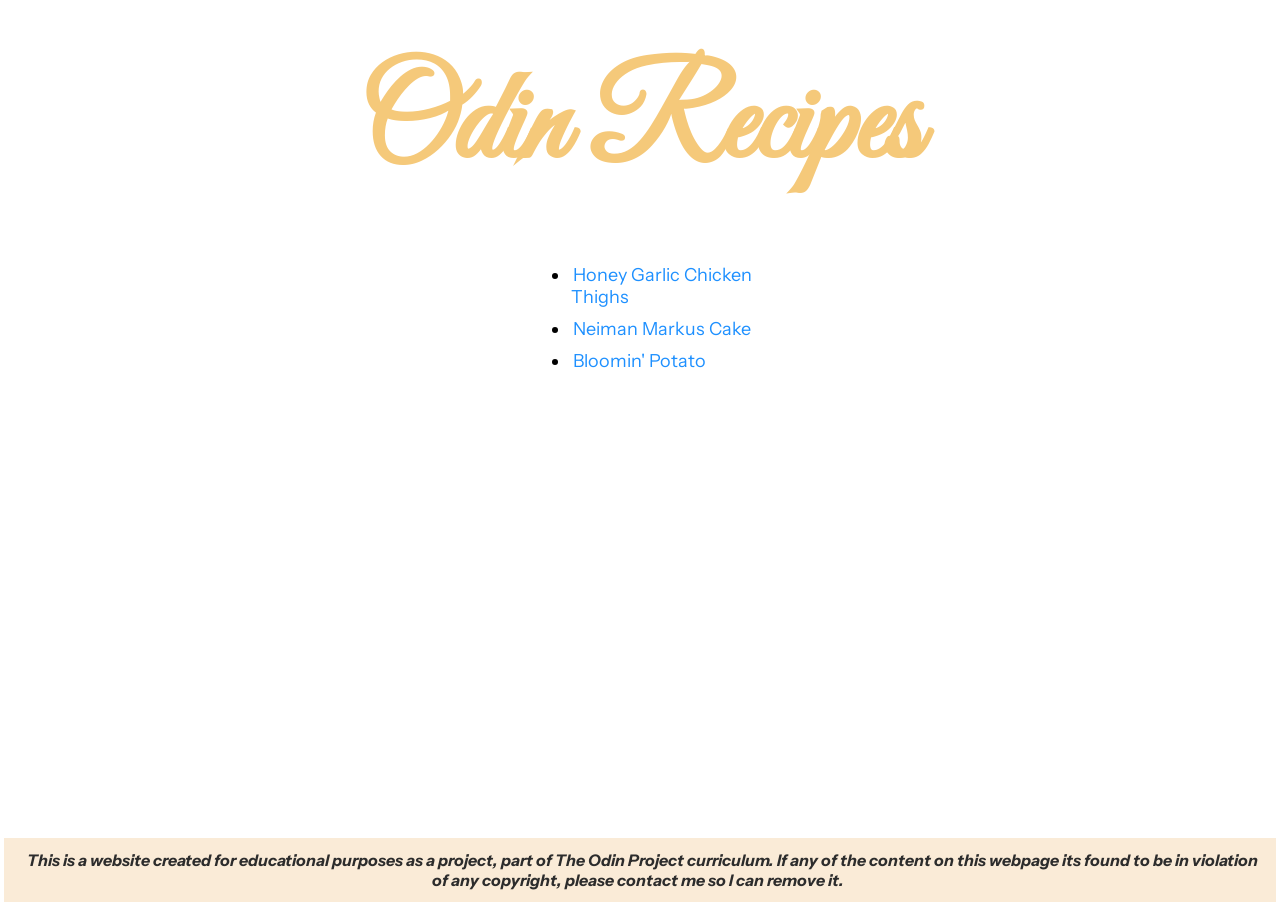
<file: index.html>
<!DOCTYPE html>
<html lang="en">
    <head>
        <meta charset="UTF-8">
        <meta name="viewport" content="width=device-width, initial-scale=1.0">
        <title>Odin Recipes</title>
        <link rel="stylesheet" href="./style.css">
        <link href='https://fonts.googleapis.com/css?family=Instrument+Sans' rel='stylesheet'>
        <link rel="preconnect" href="https://fonts.googleapis.com">
        <link rel="preconnect" href="https://fonts.gstatic.com" crossorigin>
        <link href="https://fonts.googleapis.com/css2?family=Great+Vibes&display=swap" rel="stylesheet">
    </head>

    <body>
        <header>
            <div class="titlepage">
                <h1>Odin Recipes</h1>
            </div>
        </header>
        
        <main id="content">
            <nav class="recipes">
                <ul>
                    <li><a href="./recipes/01_chicken-thighs.html">Honey Garlic Chicken Thighs</a></li>
                    <li><a href="./recipes/02_neiman-cake.html">Neiman Markus Cake</a></li>
                    <li><a href="./recipes/03_blooming-potatoes.html">Bloomin' Potato</a></li>
                </ul>
            </nav>
        </main>
        
        <footer>
            <p> <strong><em>This is a website created for educational purposes as a project, part of The Odin Project curriculum. If any of the content on this webpage its found to be in violation of any copyright, please contact me so I can remove it.</em></strong></p>
        </footer>
        
    </body>
</html>
</file>
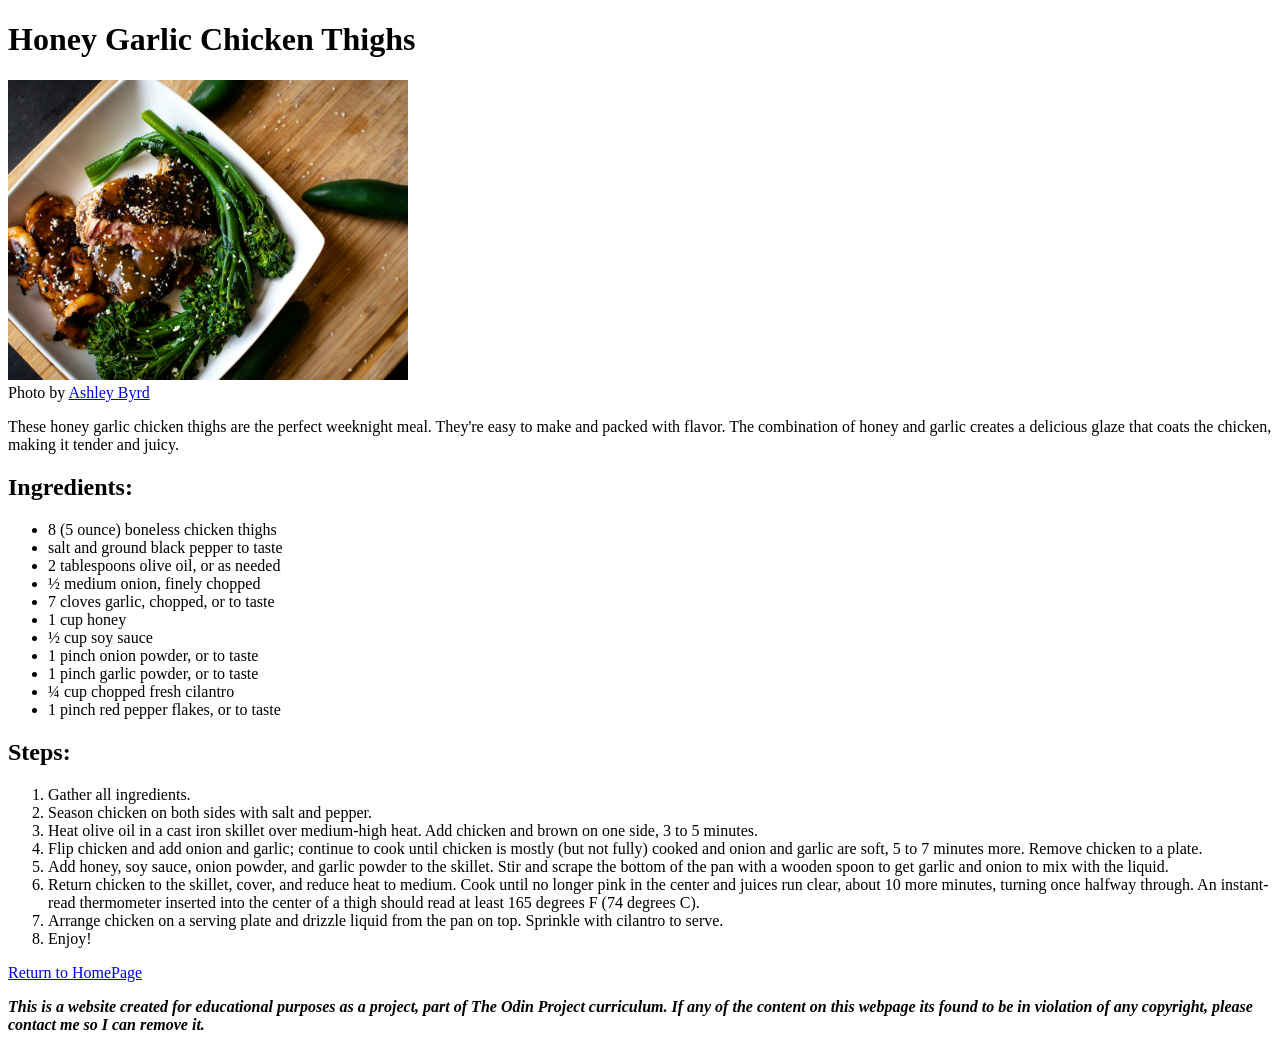
<file: 03_xxxxxxxx.html>
<!DOCTYPE html>
<html lang="en">
    <head>
        <meta charset="UTF-8">
        <meta name="viewport" content="width=device-width, initial-scale=1.0">
        <title>Honey Garlic Chicken Thighs</title>
    </head>

    <body>
        <h1>Honey Garlic Chicken Thighs</h1>
            <img src="../img/01_img_chicken-thighs.jpg" alt="Honey Garlic Chicken Thighs" width="400" height="300">
                <figcaption>
                Photo by <a href="https://unsplash.com/pt-br/@byrdman85">Ashley Byrd</a>
                 </figcaption>
            <p>These honey garlic chicken thighs are the perfect weeknight meal. They're easy to make and packed with flavor. The combination of honey and garlic creates a delicious glaze that coats the chicken, making it tender and juicy.</p>
        <h2>Ingredients:</h2>
            <ul>
                <li>8 (5 ounce) boneless chicken thighs</li>
                <li>salt and ground black pepper to taste</li>
                <li>2 tablespoons olive oil, or as needed</li>
                <li>½ medium onion, finely chopped</li>
                <li>7 cloves garlic, chopped, or to taste</li>
                <li>1 cup honey</li>
                <li>½ cup soy sauce</li>
                <li>1 pinch onion powder, or to taste</li>
                <li>1 pinch garlic powder, or to taste</li>
                <li>¼ cup chopped fresh cilantro</li>
                <li>1 pinch red pepper flakes, or to taste</li>
            </ul>
        <h2>Steps:</h2>
            <ol>
                <li>Gather all ingredients.</li>
                <li>Season chicken on both sides with salt and pepper.</li>
                <li>Heat olive oil in a cast iron skillet over medium-high heat. Add chicken and brown on one side, 3 to 5 minutes.</li>
                <li>Flip chicken and add onion and garlic; continue to cook until chicken is mostly (but not fully) cooked and onion and garlic are soft, 5 to 7 minutes more. Remove chicken to a plate.</li>
                <li>Add honey, soy sauce, onion powder, and garlic powder to the skillet. Stir and scrape the bottom of the pan with a wooden spoon to get garlic and onion to mix with the liquid.</li>
                <li>Return chicken to the skillet, cover, and reduce heat to medium. Cook until no longer pink in the center and juices run clear, about 10 more minutes, turning once halfway through. An instant-read thermometer inserted into the center of a thigh should read at least 165 degrees F (74 degrees C).</li>
                <li>Arrange chicken on a serving plate and drizzle liquid from the pan on top. Sprinkle with cilantro to serve.</li>
                <li>Enjoy!</li>
            </ol>
        <a href="../index.html">Return to HomePage</a>
        <p> <strong><em>This is a website created for educational purposes as a project, part of The Odin Project curriculum. If any of the content on this webpage its found to be in violation of any copyright, please contact me so I can remove it.</em></strong></p>
</html>
</file>
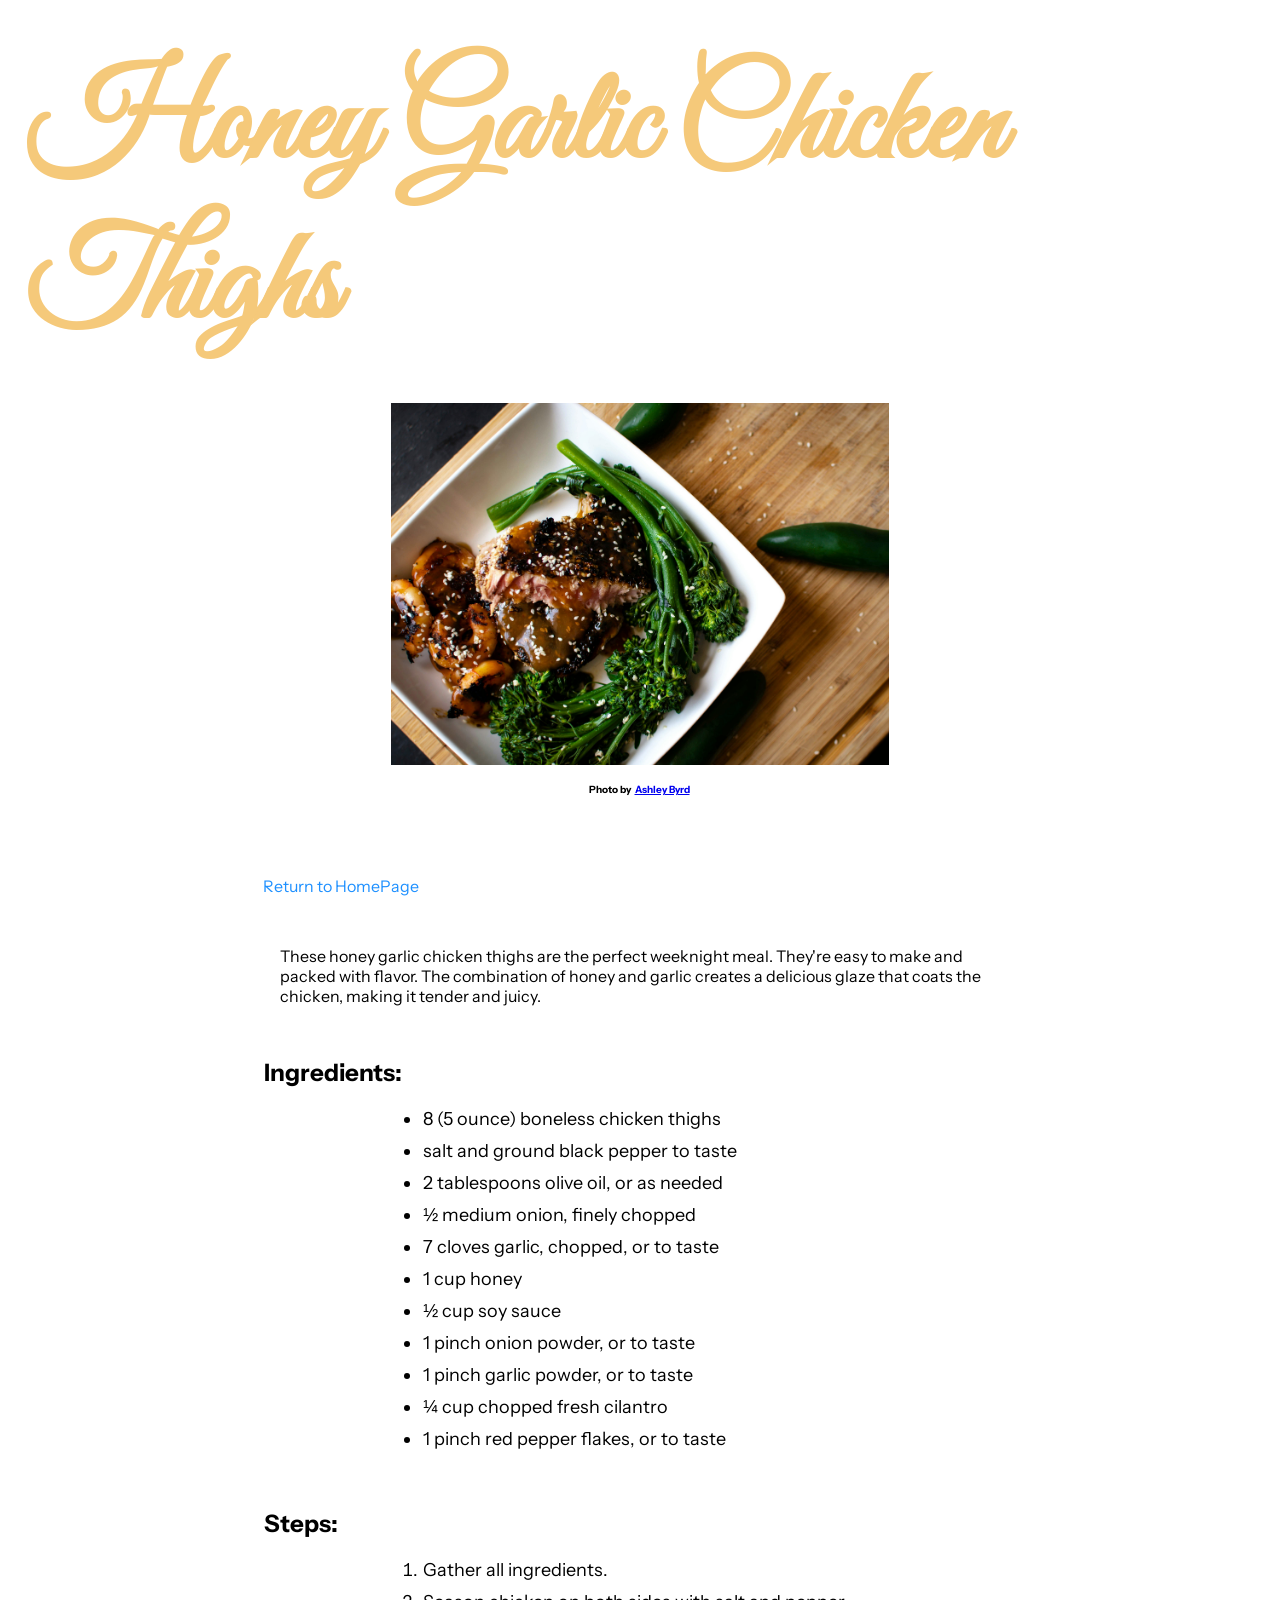
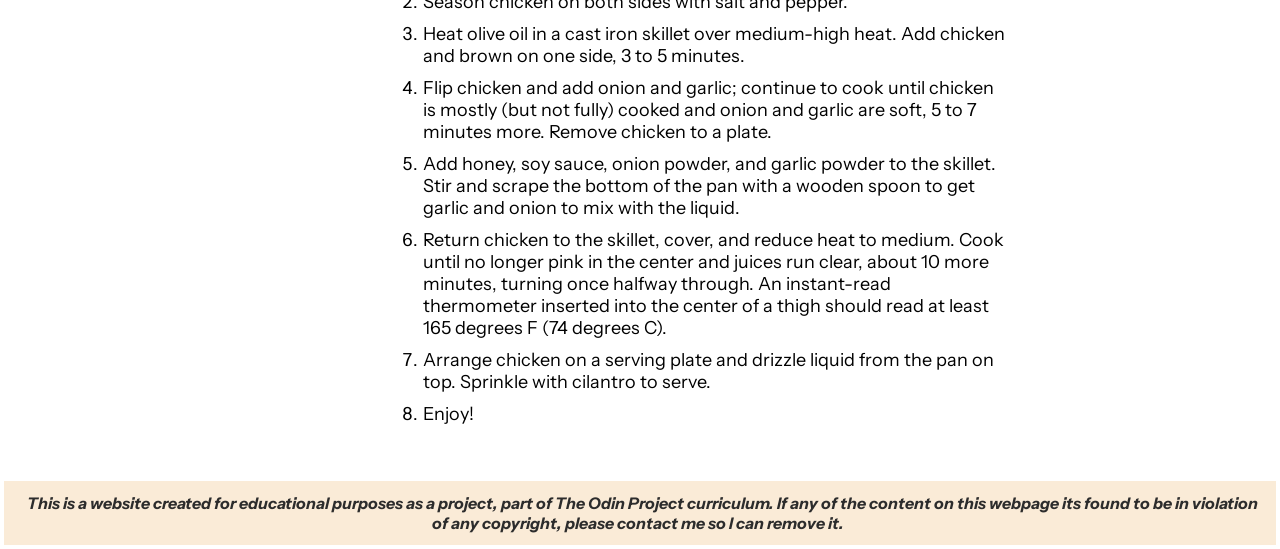
<file: recipes/01_chicken-thighs.html>
<!DOCTYPE html>
<html lang="en">
    <head>
        <meta charset="UTF-8">
        <meta name="viewport" content="width=device-width, initial-scale=1.0">
        <title>Honey Garlic Chicken Thighs</title>
        <link rel="stylesheet" href="../style.css">
        <link href='https://fonts.googleapis.com/css?family=Instrument+Sans' rel='stylesheet'>
        <link rel="preconnect" href="https://fonts.googleapis.com">
        <link rel="preconnect" href="https://fonts.gstatic.com" crossorigin>
        <link href="https://fonts.googleapis.com/css2?family=Great+Vibes&display=swap" rel="stylesheet">
    </head>

    <body>
        <header>
            <div class="titlepage">
                <h1>Honey Garlic Chicken Thighs</h1>
            </div>

            <figure class="headimg">
                <img src="../img/01_img_chicken-thighs.jpg" alt="Honey Garlic Chicken Thighs" width="400" height="300">
                <figcaption>
                Photo by <a href="https://unsplash.com/pt-br/@byrdman85">Ashley Byrd</a>
                </figcaption>
            </figure>
        </header>
        
        <main id="content">
            <nav class="breadcrumb">
                <a href="../index.html">Return to HomePage</a>
            </nav>
            
            <section class="recipe-intro">
                <div class="resume">
                    <p>These honey garlic chicken thighs are the perfect weeknight meal. They're easy to make and packed with flavor. The combination of honey and garlic creates a delicious glaze that coats the chicken, making it tender and juicy.</p>
                </div>
            </section>
            
            <section class="ingredients">
                <h2>Ingredients:</h2>
                <ul class="ingredients-list">
                <li>8 (5 ounce) boneless chicken thighs</li>
                <li>salt and ground black pepper to taste</li>
                <li>2 tablespoons olive oil, or as needed</li>
                <li>½ medium onion, finely chopped</li>
                <li>7 cloves garlic, chopped, or to taste</li>
                <li>1 cup honey</li>
                <li>½ cup soy sauce</li>
                <li>1 pinch onion powder, or to taste</li>
                <li>1 pinch garlic powder, or to taste</li>
                <li>¼ cup chopped fresh cilantro</li>
                <li>1 pinch red pepper flakes, or to taste</li>
                </ul>
            </section>
            
            <section class="steps">
                <h2>Steps:</h2>
                <ol class="steps-list">
                <li>Gather all ingredients.</li>
                <li>Season chicken on both sides with salt and pepper.</li>
                <li>Heat olive oil in a cast iron skillet over medium-high heat. Add chicken and brown on one side, 3 to 5 minutes.</li>
                <li>Flip chicken and add onion and garlic; continue to cook until chicken is mostly (but not fully) cooked and onion and garlic are soft, 5 to 7 minutes more. Remove chicken to a plate.</li>
                <li>Add honey, soy sauce, onion powder, and garlic powder to the skillet. Stir and scrape the bottom of the pan with a wooden spoon to get garlic and onion to mix with the liquid.</li>
                <li>Return chicken to the skillet, cover, and reduce heat to medium. Cook until no longer pink in the center and juices run clear, about 10 more minutes, turning once halfway through. An instant-read thermometer inserted into the center of a thigh should read at least 165 degrees F (74 degrees C).</li>
                <li>Arrange chicken on a serving plate and drizzle liquid from the pan on top. Sprinkle with cilantro to serve.</li>
                <li>Enjoy!</li>
                </ol>
            </section>
        </main>
        
        <footer>
            <p> <strong><em>This is a website created for educational purposes as a project, part of The Odin Project curriculum. If any of the content on this webpage its found to be in violation of any copyright, please contact me so I can remove it.</em></strong></p>
        </footer>
    </body>
</html>
</file>
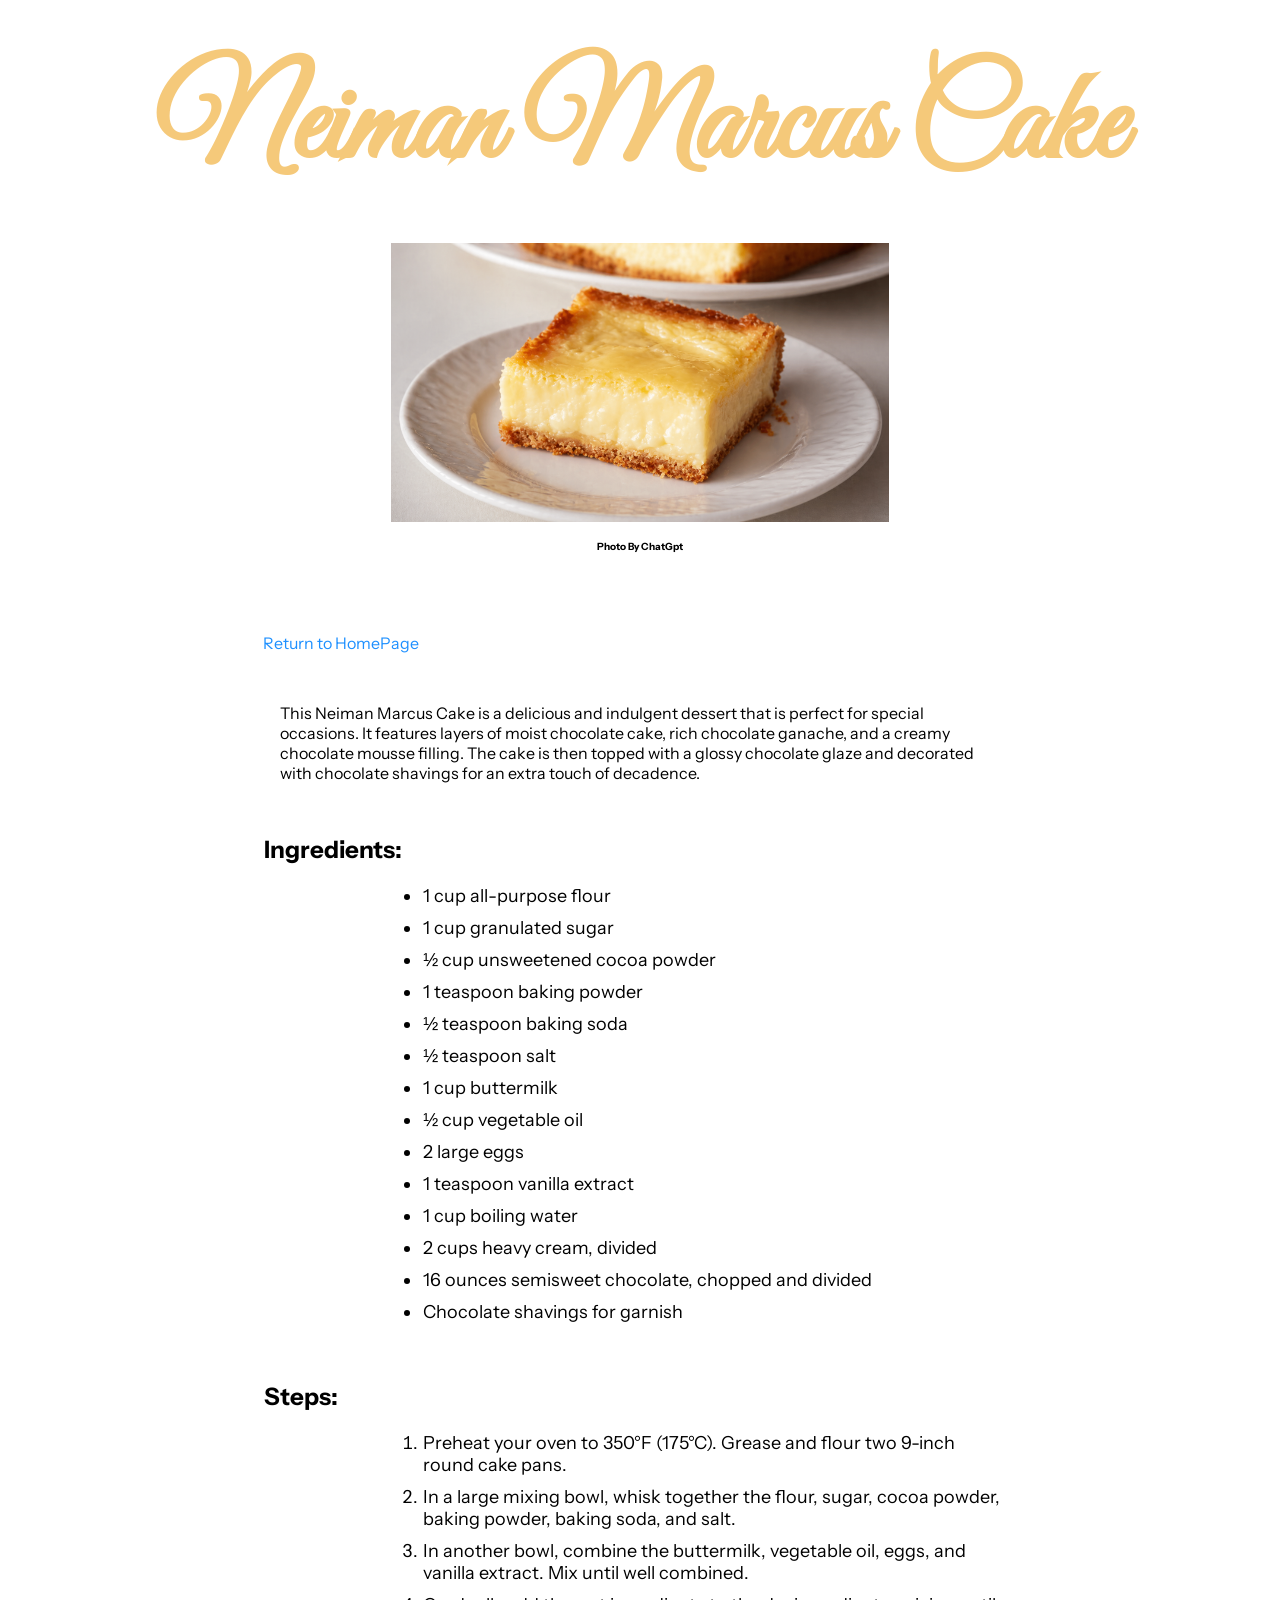
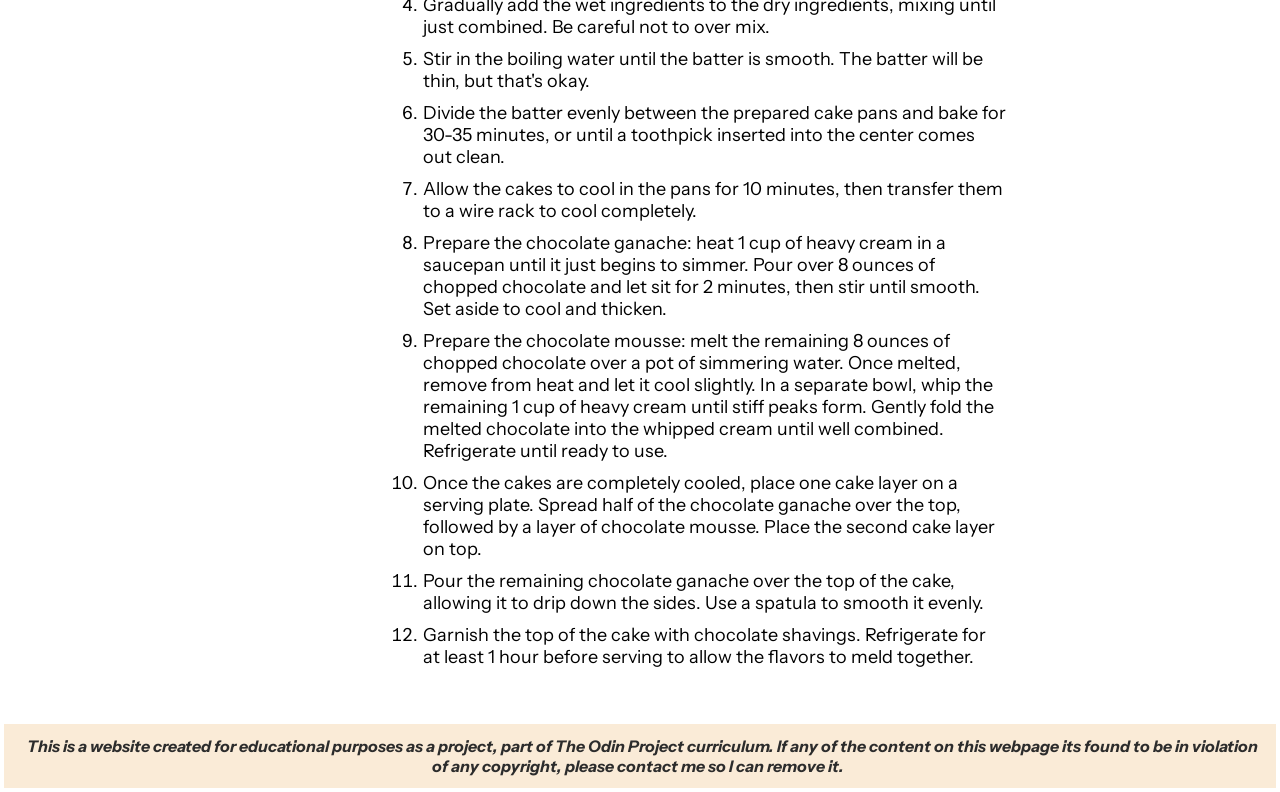
<file: recipes/02_neiman-cake.html>
<!DOCTYPE html>
<html lang="en">
    <head>
        <meta charset="UTF-8">
        <meta name="viewport" content="width=device-width, initial-scale=1.0">
        <title>Neiman Marcus Cake</title>
        <link rel="stylesheet" href="../style.css">
        <link href='https://fonts.googleapis.com/css?family=Instrument+Sans' rel='stylesheet'>
        <link rel="preconnect" href="https://fonts.googleapis.com">
        <link rel="preconnect" href="https://fonts.gstatic.com" crossorigin>
        <link href="https://fonts.googleapis.com/css2?family=Great+Vibes&display=swap" rel="stylesheet">
    </head>

    <body>
        <header>
            <div class="titlepage">
                <h1>Neiman Marcus Cake</h1>
            </div>

            <figure class="headimg">
                <img src="../img/02_img_neiman-markus-cake.png" alt="Neiman Marcus Cake" width="400" height="300">
                <figcaption> Photo By ChatGpt </figcaption>
            </figure>
        </header>
        
        <main id="content">
            <nav class="breadcrumb">
                <a href="../index.html">Return to HomePage</a>
            </nav>
            
            <section class="recipe-intro">
                <div class="resume">
                    <p>This Neiman Marcus Cake is a delicious and indulgent dessert that is perfect for special occasions. It features layers of moist chocolate cake, rich chocolate ganache, and a creamy chocolate mousse filling. The cake is then topped with a glossy chocolate glaze and decorated with chocolate shavings for an extra touch of decadence.</p>
                </div>
            </section>
            
            <section class="ingredients">
                <h2>Ingredients:</h2>
                <ul class="ingredients-list">
                <li>1 cup all-purpose flour</li>
                <li>1 cup granulated sugar</li>
                <li>½ cup unsweetened cocoa powder</li>
                <li>1 teaspoon baking powder</li>
                <li>½ teaspoon baking soda</li>
                <li>½ teaspoon salt</li>
                <li>1 cup buttermilk</li>
                <li>½ cup vegetable oil</li>
                <li>2 large eggs</li>
                <li>1 teaspoon vanilla extract</li>
                <li>1 cup boiling water</li>
                <li>2 cups heavy cream, divided</li>
                <li>16 ounces semisweet chocolate, chopped and divided</li>
                <li>Chocolate shavings for garnish</li>
                </ul>
            </section>
            
            <section class="steps">
                <h2>Steps:</h2>
                <ol class="steps-list">
                <li>Preheat your oven to 350°F (175°C). Grease and flour two 9-inch round cake pans.</li>
                <li>In a large mixing bowl, whisk together the flour, sugar, cocoa powder, baking powder, baking soda, and salt.</li>
                <li>In another bowl, combine the buttermilk, vegetable oil, eggs, and vanilla extract. Mix until well combined.</li>
                <li>Gradually add the wet ingredients to the dry ingredients, mixing until just combined. Be careful not to over mix.</li>
                <li>Stir in the boiling water until the batter is smooth. The batter will be thin, but that's okay.</li>
                <li>Divide the batter evenly between the prepared cake pans and bake for 30-35 minutes, or until a toothpick inserted into the center comes out clean.</li>
                <li>Allow the cakes to cool in the pans for 10 minutes, then transfer them to a wire rack to cool completely.</li>
                <li>Prepare the chocolate ganache: heat 1 cup of heavy cream in a saucepan until it just begins to simmer. Pour over 8 ounces of chopped chocolate and let sit for 2 minutes, then stir until smooth. Set aside to cool and thicken.</li>
                <li>Prepare the chocolate mousse: melt the remaining 8 ounces of chopped chocolate over a pot of simmering water. Once melted, remove from heat and let it cool slightly. In a separate bowl, whip the remaining 1 cup of heavy cream until stiff peaks form. Gently fold the melted chocolate into the whipped cream until well combined. Refrigerate until ready to use.</li>
                <li>Once the cakes are completely cooled, place one cake layer on a serving plate. Spread half of the chocolate ganache over the top, followed by a layer of chocolate mousse. Place the second cake layer on top.</li>
                <li>Pour the remaining chocolate ganache over the top of the cake, allowing it to drip down the sides. Use a spatula to smooth it evenly.</li>
                <li>Garnish the top of the cake with chocolate shavings. Refrigerate for at least 1 hour before serving to allow the flavors to meld together.</li>
                </ol>
            </section>
        </main>
        
        <footer>
            <p> <strong><em>This is a website created for educational purposes as a project, part of The Odin Project curriculum. If any of the content on this webpage its found to be in violation of any copyright, please contact me so I can remove it.</em></strong></p>
        </footer>
    </body>
</html>
</file>
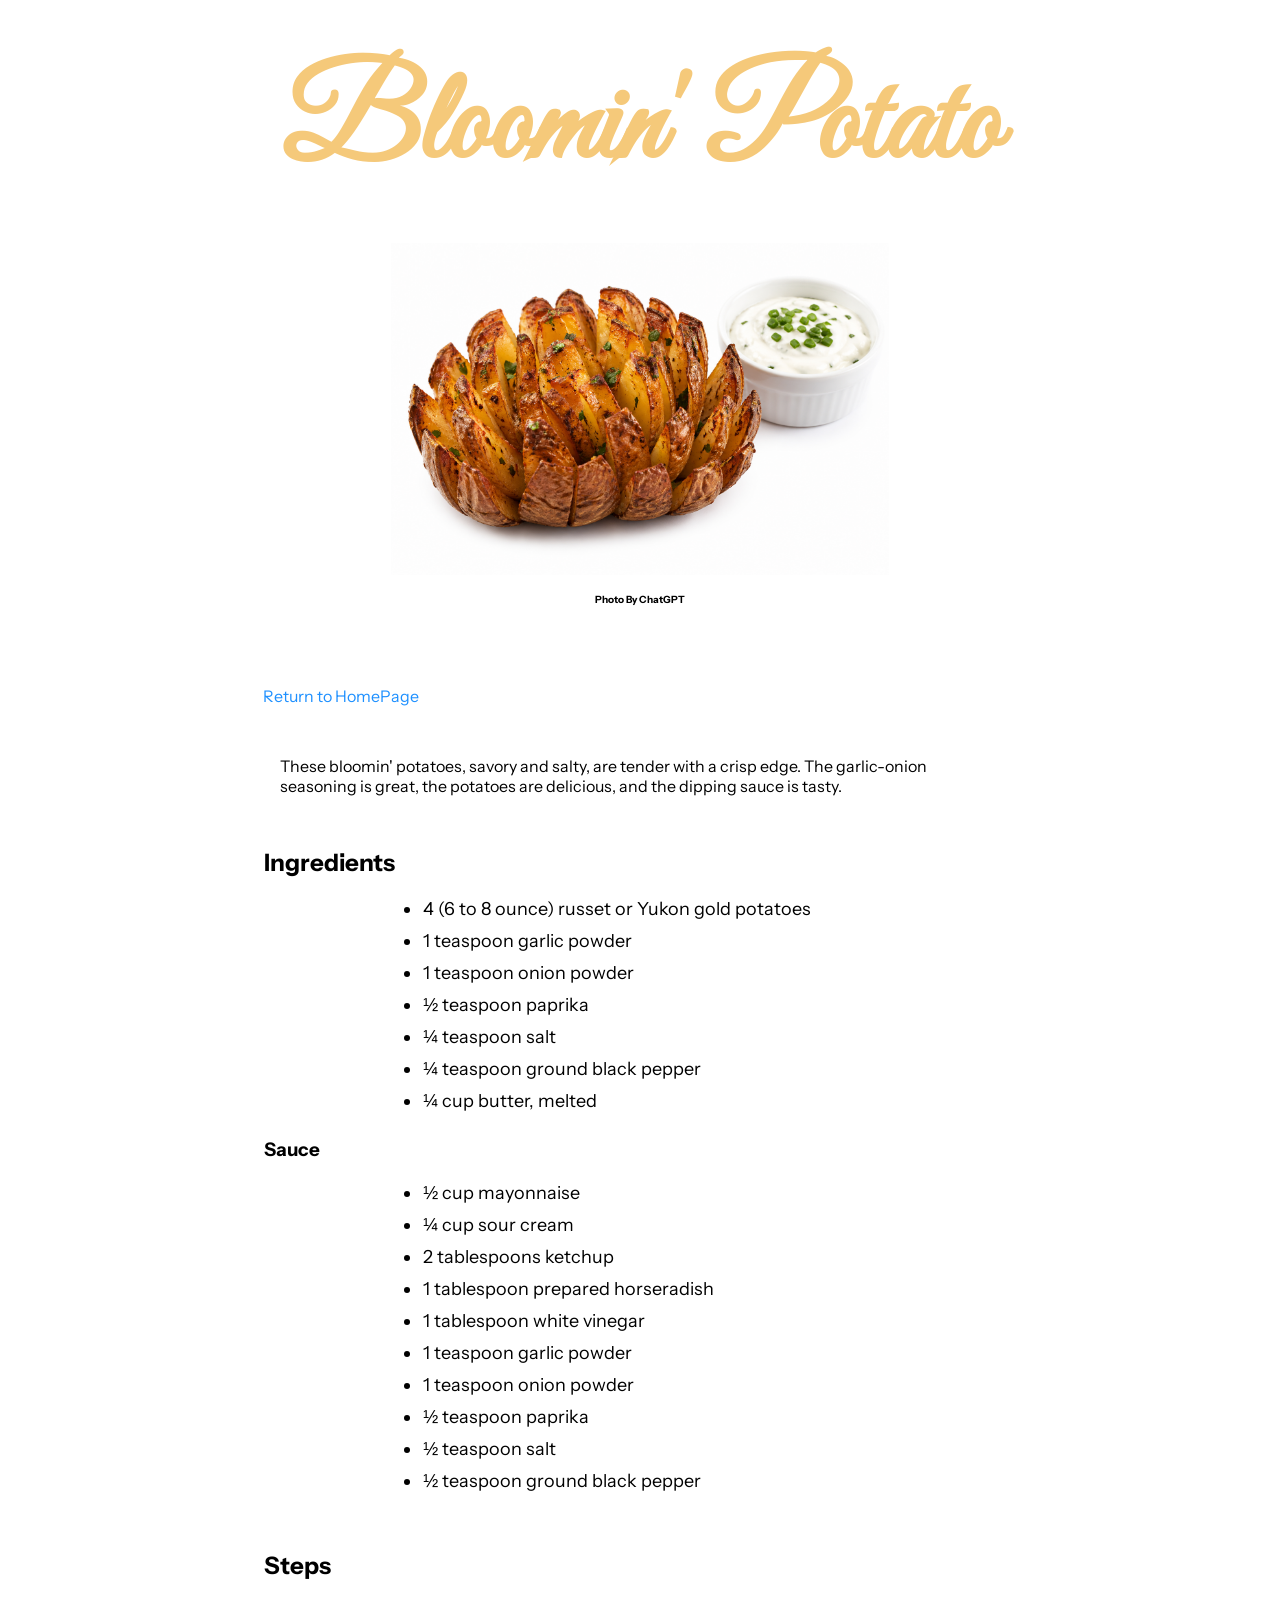
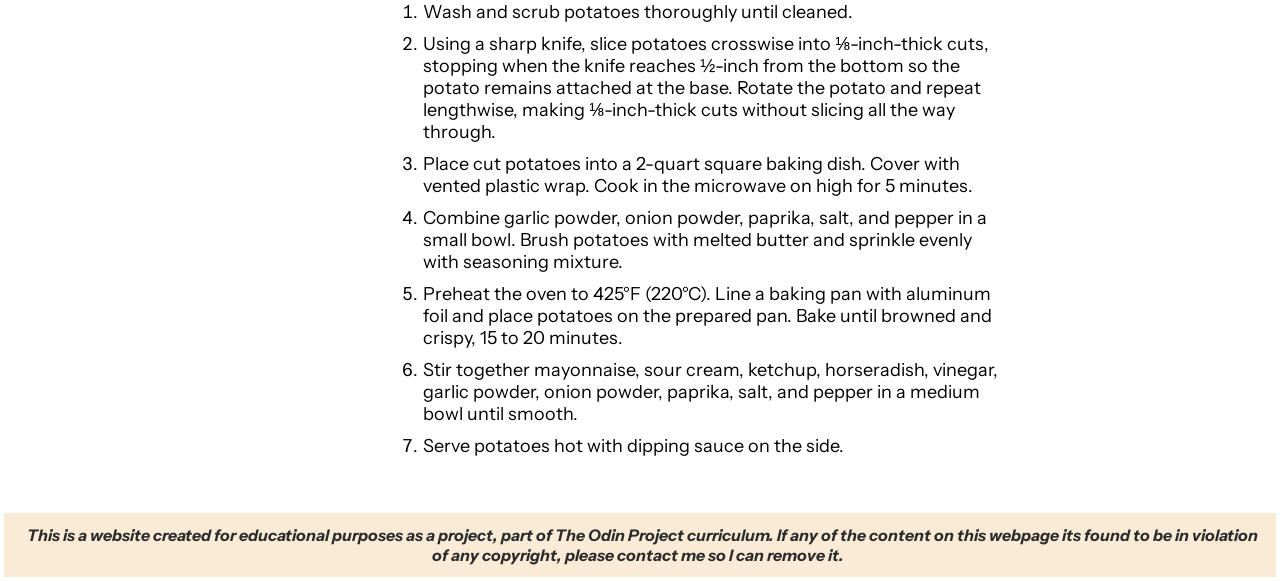
<file: recipes/03_blooming-potatoes.html>
<!DOCTYPE html>
<html lang="en">
    <head>
        <meta charset="UTF-8">
        <meta name="viewport" content="width=device-width, initial-scale=1.0">
        <title>Bloomin’ Potato</title>
        <link rel="stylesheet" href="../style.css">
        <link href='https://fonts.googleapis.com/css?family=Instrument+Sans' rel='stylesheet'>
        <link rel="preconnect" href="https://fonts.googleapis.com">
        <link rel="preconnect" href="https://fonts.gstatic.com" crossorigin>
        <link href="https://fonts.googleapis.com/css2?family=Great+Vibes&display=swap" rel="stylesheet">
    </head>

    <body>
        <header>
            <div class="titlepage">
                <h1>Bloomin' Potato</h1>
            </div>

            <figure class="headimg">
                <img src="../img/03_img_blooming-potatoes.png" alt="Bloomin' Potato" width="400" height="300">
                <figcaption>Photo By ChatGPT</figcaption>
            </figure>
        </header>
        
        <main id="content">
            <nav class="breadcrumb">
                <a href="../index.html">Return to HomePage</a>
            </nav>
            
            <section class="recipe-intro">
                <div class="resume">
                    <p>These bloomin' potatoes, savory and salty, are tender with a crisp edge. The garlic-onion seasoning is great, the potatoes are delicious, and the dipping sauce is tasty.</p>
                </div>
            </section>
            
            <section class="ingredients">
                <h2>Ingredients</h2>
                <ul class="ingredients-list">
                    <li>4 (6 to 8 ounce) russet or Yukon gold potatoes</li>
                    <li>1 teaspoon garlic powder</li>
                    <li>1 teaspoon onion powder</li>
                    <li>½ teaspoon paprika</li>
                    <li>¼ teaspoon salt</li>
                    <li>¼ teaspoon ground black pepper</li>
                    <li>¼ cup butter, melted</li>
                </ul>

                <h3>Sauce</h3>
                <ul class="ingredients-list">
                    <li>½ cup mayonnaise</li>
                    <li>¼ cup sour cream</li>
                    <li>2 tablespoons ketchup</li>
                    <li>1 tablespoon prepared horseradish</li>
                    <li>1 tablespoon white vinegar</li>
                    <li>1 teaspoon garlic powder</li>
                    <li>1 teaspoon onion powder</li>
                    <li>½ teaspoon paprika</li>
                    <li>½ teaspoon salt</li>
                    <li>½ teaspoon ground black pepper</li>
                </ul>
            </section>
            
            <section class="steps">
                <h2>Steps</h2>
                <ol class="steps-list">
                    <li>Wash and scrub potatoes thoroughly until cleaned.</li>
                    <li>Using a sharp knife, slice potatoes crosswise into ⅛-inch-thick cuts, stopping when the knife reaches ½-inch from the bottom so the potato remains attached at the base. Rotate the potato and repeat lengthwise, making ⅛-inch-thick cuts without slicing all the way through.</li>
                    <li>Place cut potatoes into a 2-quart square baking dish. Cover with vented plastic wrap. Cook in the microwave on high for 5 minutes.</li>
                    <li>Combine garlic powder, onion powder, paprika, salt, and pepper in a small bowl. Brush potatoes with melted butter and sprinkle evenly with seasoning mixture.</li>
                    <li>Preheat the oven to 425°F (220°C). Line a baking pan with aluminum foil and place potatoes on the prepared pan. Bake until browned and crispy, 15 to 20 minutes.</li>
                    <li>Stir together mayonnaise, sour cream, ketchup, horseradish, vinegar, garlic powder, onion powder, paprika, salt, and pepper in a medium bowl until smooth.</li>
                    <li>Serve potatoes hot with dipping sauce on the side.</li>
                </ol>
            </section>
        </main>
        
        <footer>
            <p> <strong><em>This is a website created for educational purposes as a project, part of The Odin Project curriculum. If any of the content on this webpage its found to be in violation of any copyright, please contact me so I can remove it.</em></strong></p>
        </footer>
    </body>
</html>
</file>
<file: style.css>
/* 
   RESET
 */
* {
    /*outline: 2px solid red;*/
    padding: 1px;
    margin: 1px;
    box-sizing: border-box;
}

/* 
   GLOBAL
 */
body {
    display: flex;
    flex-direction: column;
    min-height: 100vh;
    font-family: 'Instrument Sans', sans-serif;
    background-color: #fff;
}
figcaption {
    font-size: x-small;
    font-weight: 700;
    margin: 15px 0 25px 0;
}

/* 
   LAYOUT
 */
header {
    background-color: #fff;
}

main {
    flex: 1;
    max-width: 800px;
    margin: 0 auto;
    padding: 0 20px;
}

#content {
    flex: 1;
}

section {
    margin-bottom: 30px;
}

nav.breadcrumb {
    margin: 25px 0 30px 0;
}

nav.breadcrumb a {
    color: dodgerblue;
    text-decoration: none;
}

nav.breadcrumb a:hover {
    color: #F5C97A;
}

.titlepage {
    font-family: "Great Vibes", cursive;
    font-weight: 600;
    font-size: 4rem;
    color: #F5C97A;
    height: auto;
    width: auto;
    display: flex;
    justify-content: center;
    padding: 0 20px;
    margin: 40px 0 30px 0;
}

.headimg {
    display: flex;
    flex-direction: column;
    align-items: center;
    margin: 0 0 25px 0;
}

.headimg img {
    max-width: 100%;
    width: 500px;
    height: auto;
}

.resume {
    margin:15px;
    font-size:medium;
}

footer {
    margin-top: auto;
    margin:0px;
    background-color: antiquewhite;
    color: #2C2C2C;
    text-align: center;
    padding: 10px;
}
/* 
   COMPONENTES
 */

li {
    margin: 8px;
}

.ingredients-list {
    font-size: large;
    height: auto;
    width: auto;
    padding: 2px auto;
    margin-top: 10px;
    margin-left: 20%;
    margin-bottom: 15px;
}

.steps-list {
    font-size: large;
    height: auto;
    width: auto;
    padding: 2px auto;
    margin-top: 10px;
    margin-left: 20%;
    margin-bottom: 15px;
}

nav.recipes {
    font-size: large;
    height: auto;
    width: auto;
    padding: 2px auto;
    margin-top: 10px;
    margin-left: 20%;
    margin-bottom: 15px;
}

nav.recipes a {
    color:dodgerblue;
    text-decoration: none;
}

nav.recipes a:hover {
    color: #F5C97A;
}
</file>
